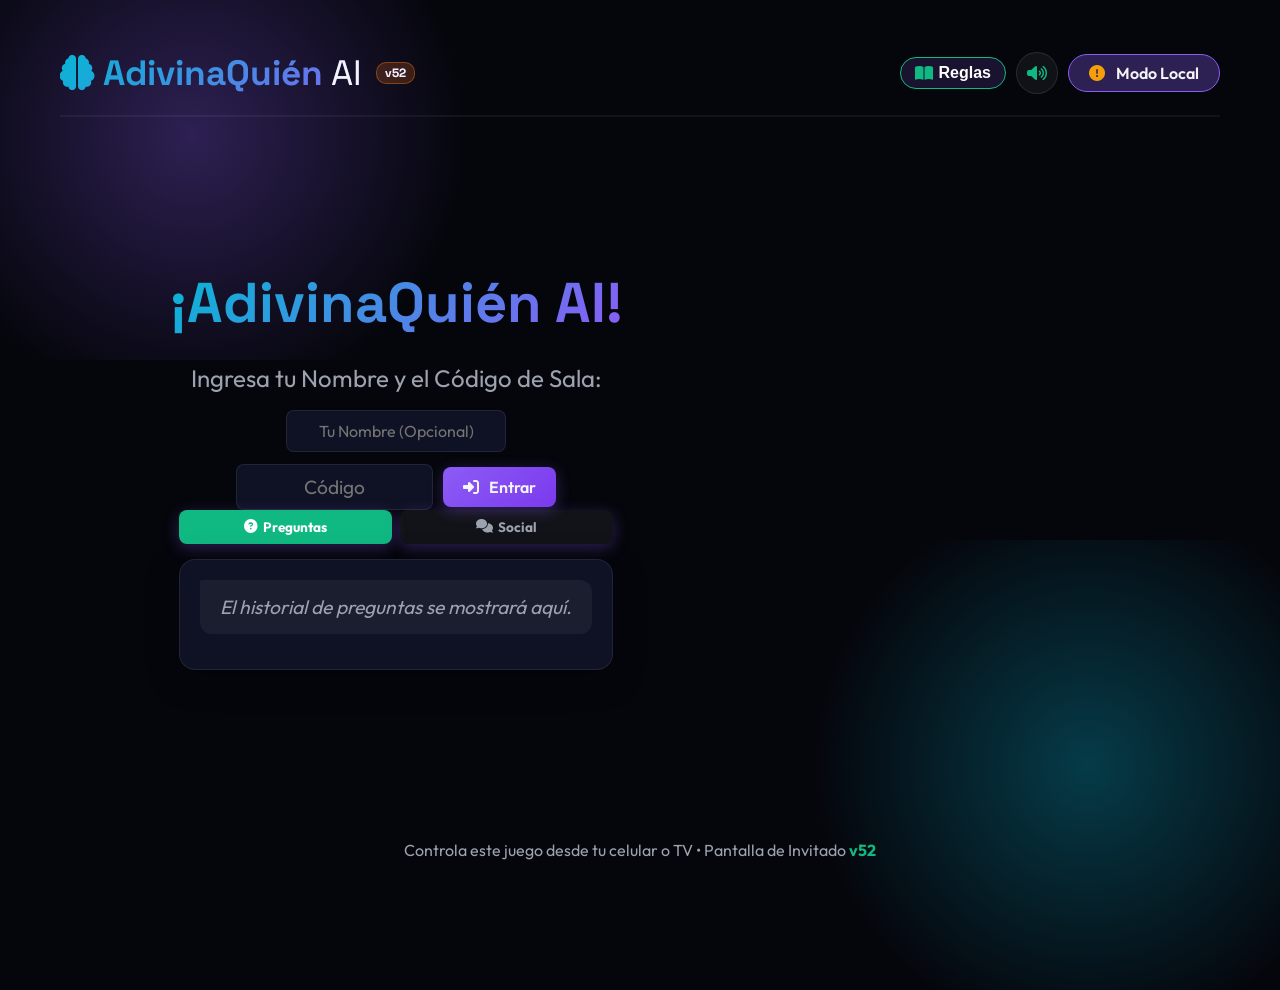
<file: receiver.html>
<!DOCTYPE html>
<html lang="es">
<head>
  <meta charset="UTF-8">
  <meta name="viewport" content="width=device-width, initial-scale=1.0">
  <title>AdivinaQuién AI - TV Screen</title>
  <!-- Google Analytics (gtag.js) -->
  <script async src="https://www.googletagmanager.com/gtag/js?id=G-N4RY154RKB"></script>
  <script>
    window.dataLayer = window.dataLayer || [];
    function gtag(){dataLayer.push(arguments);}
    gtag('js', new Date());

    gtag('config', 'G-N4RY154RKB');
  </script>
  <link rel="icon" type="image/png" href="icon_guest.png?v=39">
  <link rel="apple-touch-icon" href="icon_guest.png?v=39">
  <link rel="manifest" href="manifest_guest.json?v=39">
  <meta name="mobile-web-app-capable" content="yes">
  <meta name="apple-mobile-web-app-capable" content="yes">
  <meta name="apple-mobile-web-app-title" content="AdivinaQuién TV">
  <meta name="theme-color" content="#f97316">
  <link rel="stylesheet" href="style.css?v=17">
  <!-- FontAwesome para iconos -->
  <link rel="stylesheet" href="https://cdnjs.cloudflare.com/ajax/libs/font-awesome/6.4.0/css/all.min.css">
  <style>
    /* Estilos responsivos directos para evitar caché de CSS externo */
    @media (max-width: 1024px) {
      body.tv-screen {
        height: auto !important;
        overflow-y: auto !important;
      }
      .tv-container {
        width: 100vw !important;
        height: auto !important;
        min-height: 100vh !important;
        padding: 20px 15px !important;
        justify-content: flex-start !important;
        gap: 20px !important;
        box-sizing: border-box !important;
      }
      .tv-header {
        flex-direction: column !important;
        gap: 12px !important;
        align-items: center !important;
        padding-bottom: 15px !important;
      }
      .tv-logo {
        font-size: 1.6rem !important;
      }
      .tv-status-badge {
        padding: 6px 15px !important;
        font-size: 0.85rem !important;
      }
      .tv-main {
        display: flex !important;
        flex-direction: column !important;
        gap: 30px !important;
        margin: 15px 0 !important;
        height: auto !important;
      }
      .tv-panel-left, .tv-panel-right {
        width: 100% !important;
        box-sizing: border-box !important;
      }
      .tv-panel-left .glass-card, 
      .result-box .glass-card {
        width: 100% !important;
        max-width: 450px !important;
        margin-left: auto !important;
        margin-right: auto !important;
        box-sizing: border-box !important;
      }
      .tv-welcome h1 {
        font-size: 2.2rem !important;
      }
      .tv-welcome p {
        font-size: 1.1rem !important;
      }
      .tv-big-scanner {
        width: 160px !important;
        height: 160px !important;
        margin-bottom: 20px !important;
      }
      .tv-big-scanner .scanner-icon {
        font-size: 3.5rem !important;
      }
      .tv-question-counter {
        font-size: 4rem !important;
      }
      .tv-chat-container {
        max-height: 400px !important;
        overflow-y: auto !important;
      }
      .tv-chat-bubble {
        padding: 12px 18px !important;
        font-size: 1.15rem !important;
      }
      .tv-chat-bubble .chat-meta {
        font-size: 0.8rem !important;
      }
      .tv-footer {
        font-size: 0.8rem !important;
        margin-top: 15px !important;
      }
    }
  </style>
</head>
<body class="tv-screen">

  <div class="tv-container">
    
    <!-- TV HEADER -->
    <header class="tv-header">
      <div class="logo tv-logo">
        <i class="fa-solid fa-brain"></i> AdivinaQuién <span>AI</span> <span style="font-size: 0.75rem; color: var(--accent); background: rgba(249, 115, 22, 0.2); border: 1px solid rgba(249, 115, 22, 0.4); padding: 2px 8px; border-radius: 10px; font-weight: bold; margin-left: 6px;">v52</span>
      </div>
      <div style="display: flex; gap: 10px; align-items: center;">
        <button id="tv-btn-open-instructions" class="tv-status-badge" style="background: rgba(139, 92, 246, 0.15); border-color: var(--accent); color: white; padding: 6px 14px; display: inline-flex; align-items: center; justify-content: center; border-radius: 20px; cursor: pointer; gap: 6px; font-weight: bold;" title="Ver Instructivo de Juego">
          <i class="fa-solid fa-book-open" style="color: var(--accent);"></i> Reglas
        </button>
        <button id="tv-btn-mute" class="tv-status-badge" style="background: rgba(255, 255, 255, 0.05); border-color: rgba(255, 255, 255, 0.1); width: 42px; height: 42px; padding: 0; display: inline-flex; align-items: center; justify-content: center; border-radius: 50%; cursor: pointer;" title="Silenciar Música">
          <i id="tv-mute-icon" class="fa-solid fa-volume-high" style="color: var(--accent);"></i>
        </button>
        <div id="tv-status" class="tv-status-badge">
          <i class="fa-solid fa-circle-dot pulse-success-active" style="color: var(--accent); margin-right: 8px;"></i> Pantalla Activa
        </div>
      </div>
    </header>

    <!-- TV MAIN PANEL (DOCKING CONTENT) -->
    <main class="tv-main">
      
      <!-- LADO IZQUIERDO: ESTADO / ANIMACIONES / SELECCIÓN -->
      <div class="tv-panel-left">
        
        <!-- Vista 1: Bienvenida -->
        <div id="tv-view-welcome" class="tv-welcome">
          <h1>¡AdivinaQuién AI!</h1>
          <div id="tv-welcome-setup-box" style="margin-top: 25px; display: flex; flex-direction: column; gap: 12px; align-items: center;">
            <p style="margin-bottom: 5px; color: var(--text-muted);">Ingresa tu Nombre y el Código de Sala:</p>
            <input type="text" id="tv-nickname-input" class="input-field" placeholder="Tu Nombre (Opcional)" style="text-align: center; font-size: 1rem; padding: 10px; width: 220px; background: var(--bg-card); border-color: var(--bg-card-border); color: var(--text-main); border-radius: 8px;">
            <div style="display: flex; gap: 10px; justify-content: center; align-items: center; max-width: 320px; width: 100%;">
              <input type="text" id="tv-room-input" class="input-field" placeholder="Código" maxlength="4" style="text-align: center; font-size: 1.2rem; padding: 10px; width: 120px; background: var(--bg-card); border-color: var(--bg-card-border); color: var(--text-main); border-radius: 8px;">
              <button id="tv-btn-join" class="btn" style="padding: 10px 20px; margin-top: 0; white-space: nowrap; border-radius: 8px;">
                <i class="fa-solid fa-right-to-bracket"></i> Entrar
              </button>
            </div>
          </div>
          <div id="tv-welcome-status-box" style="display: none; margin-top: 25px;">
            <p id="tv-room-connection-status" style="font-size: 1.1rem; color: var(--accent); font-weight: bold;"></p>
            
            <!-- Editar nombre desde la pantalla de espera -->
            <div id="waiting-nick-box" style="margin: 15px 0; display: flex; gap: 8px; align-items: center; justify-content: center; flex-wrap: wrap;">
              <span style="font-size: 0.9rem; color: var(--text-muted);">Tu Nombre:</span>
              <input type="text" id="waiting-nickname-input" class="input-field" placeholder="Escribe tu nombre..." style="font-size: 0.9rem; padding: 6px 12px; width: 140px; text-align: center; background: rgba(0,0,0,0.3); border: 1px solid var(--bg-card-border); color: var(--text-main); border-radius: 8px; outline: none;">
              <button id="btn-save-waiting-nick" class="btn" style="padding: 6px 12px; margin: 0; font-size: 0.8rem; border-radius: 8px; text-transform: none; font-weight: bold;">Guardar</button>
            </div>

            <p style="margin-top: 10px; color: var(--text-muted); font-size: 0.9rem;">Esperando a que el anfitrión inicie la partida...</p>
        </div>

        <!-- Vista 1.5: Esperando Aprobación del Anfitrión -->
        <div id="tv-view-waiting-approval" class="glass-card tv-welcome" style="display: none; text-align: center; max-width: 500px; margin: 0 auto; padding: 30px;">
          <div style="font-size: 3rem; color: var(--accent); margin-bottom: 15px;">
            <i class="fa-solid fa-hourglass-half fa-spin"></i>
          </div>
          <h2 style="font-size: 1.6rem; color: white; margin-bottom: 10px;">Esperando Aprobación</h2>
          <p style="font-size: 1rem; color: var(--text-muted); line-height: 1.5;">
            El Anfitrión está revisando tu solicitud para ingresar a la sala <strong id="waiting-room-code-display" style="color: var(--accent);"></strong>.
          </p>
          <button id="btn-cancel-waiting-approval" class="btn" style="margin-top: 20px; padding: 10px 20px; background: rgba(239,68,68,0.2); border: 1px solid #ef4444; color: #ef4444; border-radius: 8px; font-weight: bold; cursor: pointer;">
            Cancelar y Volver
          </button>
        </div>

        <!-- Vista 2: Animación de Búsqueda -->
        <div id="tv-view-searching" class="search-container" style="display: none;">
          <div class="search-scanner tv-big-scanner">
            <div class="scanner-ring"></div>
            <div class="scanner-pulse"></div>
            <i class="fa-solid fa-globe scanner-icon"></i>
          </div>
          <h2 style="font-size: 2.2rem; margin-bottom: 20px;">Buscando Personaje...</h2>
          <div id="tv-search-logs" class="search-logs" style="max-width: 450px; font-size: 1rem; height: 100px;">
            <!-- Logs sincronizados de búsqueda -->
          </div>
        </div>

        <!-- Vista 3: Juego en Curso (Stats) -->
        <div id="tv-view-gameplay" class="tv-game-status" style="display: none; flex-direction: column; align-items: center; text-align: center;">
          <h2 style="font-size: 1.3rem; color: var(--text-muted); margin-bottom: 4px; text-transform: uppercase; letter-spacing: 1px; font-weight: 700;">Preguntas Realizadas</h2>
          <div id="tv-questions-val" class="tv-question-counter" style="font-size: 3.5rem; line-height: 1.1; margin-bottom: 15px;">0 / 20</div>
          
          <div class="glass-card" style="margin-top: 10px; width: 100%; max-width: 320px; padding: 15px; text-align: left;">
            <span class="filter-label" style="font-size: 0.85rem;">Filtros Seleccionados</span>
            <div id="tv-active-filters" style="display: flex; flex-direction: column; gap: 6px; margin-top: 8px; font-size: 0.95rem;">
              <!-- Filtros en texto -->
            </div>
          </div>
        </div>

        <!-- Vista 4: Resultados / Revelación -->
        <div id="tv-view-results" class="result-box" style="display: none;">
          <div id="tv-result-emoji" class="result-badge" style="font-size: 6rem;">🏆</div>
          <h1 id="tv-result-title" style="font-family: var(--font-title); font-size: 3.5rem; font-weight: 800;">¡Victoria!</h1>
          
          <div class="glass-card" style="width: 500px; text-align: center; padding: 30px;">
            <span class="filter-label">El personaje misterioso era</span>
            <div id="tv-result-char-name" class="result-name" style="font-size: 2.5rem; margin: 15px 0;">Lionel Messi</div>
            <p id="tv-result-char-desc" style="font-size: 1.2rem; line-height: 1.6; color: var(--text-muted);">
              Futbolista argentino de renombre mundial.
            </p>
          </div>
        </div>

      </div>

      <!-- LADO DERECHO: CHAT / HISTORIAL DE PREGUNTAS Y SOCIAL -->
      <div class="tv-panel-right">
        <!-- Tabs de Chat -->
        <div style="display: flex; gap: 8px; margin-bottom: 15px;">
          <button id="tv-tab-questions" class="btn" style="flex: 1; padding: 8px; margin: 0; font-size: 0.85rem; border-radius: 8px; background: var(--accent); color: white; font-weight: bold; border-color: var(--accent); text-transform: none; display: flex; align-items: center; justify-content: center; gap: 5px;">
            <i class="fa-solid fa-circle-question"></i> Preguntas
          </button>
          <button id="tv-tab-social" class="btn" style="flex: 1; padding: 8px; margin: 0; font-size: 0.85rem; border-radius: 8px; background: rgba(255,255,255,0.05); color: var(--text-muted); font-weight: bold; border-color: rgba(255,255,255,0.1); text-transform: none; display: flex; align-items: center; justify-content: center; gap: 5px;">
            <i class="fa-solid fa-comments"></i> Social
          </button>
        </div>
        
        <div class="glass-card" style="flex-grow: 1; padding: 20px; display: flex; flex-direction: column; height: 100%;">
          
          <!-- Contenedor del Chat de Preguntas (Activo por defecto) -->
          <div id="tv-chat-questions-container" class="tv-chat-container" style="flex-grow: 1; overflow-y: auto; max-height: 400px; margin-bottom: 15px; display: flex; flex-direction: column; gap: 12px;">
            <!-- Preguntas y Respuestas sincronizadas -->
            <div class="chat-bubble player tv-chat-bubble" style="font-style: italic; color: var(--text-muted); align-self: center; text-align: center; max-width: 100%;">
              El historial de preguntas se mostrará aquí.
            </div>
          </div>

          <!-- Contenedor del Chat Social (Escondido por defecto) -->
          <div id="tv-chat-social-container" class="tv-chat-container" style="flex-grow: 1; overflow-y: auto; max-height: 400px; margin-bottom: 15px; display: none; flex-direction: column; gap: 12px;">
            <div class="chat-bubble player tv-chat-bubble" style="font-style: italic; color: var(--text-muted); align-self: center; text-align: center; max-width: 100%;">
              Conversación libre de la sala.
            </div>
          </div>

          <!-- Input de Chat para el Espectador -->
          <div id="tv-chat-input-container" style="display: none; gap: 8px; width: 100%; flex-wrap: wrap;">
            <div id="tv-my-questions-badge" style="width: 100%; font-size: 0.85rem; font-weight: bold; color: var(--accent); background: rgba(139,92,246,0.15); padding: 5px 12px; border-radius: 8px; border: 1px solid rgba(139,92,246,0.3); display: flex; align-items: center; justify-content: space-between; margin-bottom: 4px;">
              <span><i class="fa-solid fa-circle-question"></i> Preguntas disponibles:</span>
              <span style="font-size: 0.95rem; color: white;"><span id="tv-my-qs-val">20</span> / 20</span>
            </div>
            <div style="display: flex; gap: 6px; width: 100%;">
              <input type="text" id="tv-chat-input" class="input-field" placeholder="Escribe tu mensaje..." style="font-size: 0.95rem; padding: 10px; background: rgba(0,0,0,0.3); border: 1px solid var(--bg-card-border); color: var(--text-main); border-radius: 8px; flex-grow: 1; outline: none;">
              <button id="tv-btn-send-social" class="btn" style="padding: 10px 14px; margin-top: 0; border-radius: 8px; background: rgba(139, 92, 246, 0.15); color: var(--accent); border: 1px solid var(--accent);" title="Enviar mensaje al chat Social">
                <i class="fa-solid fa-comments"></i>
              </button>
              <button id="tv-btn-send-chat" class="btn" style="padding: 10px 14px; margin-top: 0; border-radius: 8px;" title="Enviar Pregunta de Juego">
                <i class="fa-solid fa-paper-plane"></i>
              </button>
            </div>
            <div style="display: flex; gap: 6px; width: 100%; margin-top: 4px; flex-wrap: wrap;">
              <button id="tv-btn-guess" class="btn" style="flex: 1; padding: 8px; margin-top: 0; border-radius: 8px; background: linear-gradient(135deg, #ef4444, #f97316); border: none; font-weight: bold; color: white; display: flex; align-items: center; justify-content: center; gap: 4px; font-size: 0.8rem;" title="Arriesgar el nombre del personaje">
                <i class="fa-solid fa-bullseye"></i> Arriesgar
              </button>
              <button id="tv-btn-clue" class="btn" style="flex: 1; padding: 8px; margin-top: 0; border-radius: 8px; background: linear-gradient(135deg, #eab308, #ca8a04); border: none; font-weight: bold; color: white; display: flex; align-items: center; justify-content: center; gap: 4px; font-size: 0.8rem;" title="Pedir una pista sobre el personaje">
                <i class="fa-solid fa-lightbulb"></i> Pista
              </button>
              <button id="tv-btn-surrender" class="btn" style="flex: 1; padding: 8px; margin-top: 0; border-radius: 8px; background: rgba(239, 68, 68, 0.2); border: 1px solid #ef4444; font-weight: bold; color: #ef4444; display: flex; align-items: center; justify-content: center; gap: 4px; font-size: 0.8rem;" title="Rendirse en esta partida">
                <i class="fa-solid fa-flag"></i> Rendirse
              </button>
            </div>
          </div>
        </div>
      </div>

    </main>

    <!-- Modal de Arriesgar para el Invitado -->
    <div id="tv-guess-modal" class="modal-overlay" style="display: none; position: fixed; inset: 0; background: rgba(0,0,0,0.75); backdrop-filter: blur(6px); z-index: 9999; align-items: center; justify-content: center;">
      <div class="modal-content glass-card" style="max-width: 420px; width: 90%; padding: 25px; border-radius: 16px; border: 1px solid rgba(239, 68, 68, 0.4); box-shadow: 0 10px 30px rgba(239, 68, 68, 0.3); background: #12131c;">
        <div style="display: flex; justify-content: space-between; align-items: center; margin-bottom: 15px;">
          <h3 style="margin: 0; color: #ef4444; font-size: 1.3rem; font-family: var(--font-title); display: flex; align-items: center; gap: 8px;">
            <i class="fa-solid fa-bullseye"></i> Arriesgar Personaje
          </h3>
          <button id="tv-btn-close-guess" style="background: none; border: none; color: var(--text-muted); font-size: 1.2rem; cursor: pointer;"><i class="fa-solid fa-xmark"></i></button>
        </div>
        <p style="font-size: 0.95rem; color: var(--text-muted); margin-bottom: 15px;">
          ¿Quién crees que es el personaje misterioso? Si aciertas, ¡ganas la partida!
        </p>
        <input type="text" id="tv-guess-input-modal" class="input-field" placeholder="Ej: Lionel Messi, Goku, Darth Vader..." style="width: 100%; padding: 12px; font-size: 1rem; border-radius: 8px; margin-bottom: 15px; background: rgba(0,0,0,0.5); border: 1px solid var(--bg-card-border); color: white; outline: none;">
        <div style="display: flex; gap: 10px; justify-content: flex-end;">
          <button id="tv-btn-cancel-guess" class="btn" style="background: rgba(255,255,255,0.1); color: var(--text-muted); border: none; padding: 10px 15px; border-radius: 8px;">Cancelar</button>
          <button id="tv-btn-submit-guess" class="btn" style="background: linear-gradient(135deg, #ef4444, #f97316); color: white; border: none; padding: 10px 20px; font-weight: bold; border-radius: 8px; cursor: pointer;">¡Arriesgar!</button>
        </div>
      </div>
    </div>

    <!-- Audio de Fondo (Reemplazo de Spotify) -->
    <audio id="bg-music" src="https://www.soundhelix.com/examples/mp3/SoundHelix-Song-8.mp3" loop></audio>

    <!-- TV FOOTER -->
    <footer class="tv-footer">
      Controla este juego desde tu celular o TV • Pantalla de Invitado <span style="color: var(--accent); font-weight: bold;">v52</span>
    </footer>

  </div>

  <!-- MODAL DE INSTRUCTIVO PARA EL INVITADO -->
  <div id="tv-instructions-modal" class="modal-overlay" style="display: none; position: fixed; top: 0; left: 0; width: 100vw; height: 100vh; background: rgba(0,0,0,0.85); z-index: 9999; align-items: center; justify-content: center; backdrop-filter: blur(6px);">
    <div class="glass-card" style="max-width: 500px; width: 90%; max-height: 85vh; overflow-y: auto; padding: 25px; border-color: var(--accent); background: #12131c; border-radius: 16px;">
      <div style="display: flex; justify-content: space-between; align-items: center; margin-bottom: 20px; border-bottom: 1px solid var(--bg-card-border); padding-bottom: 10px;">
        <h2 style="font-size: 1.3rem; color: var(--accent); margin: 0; display: flex; align-items: center; gap: 8px;">
          <i class="fa-solid fa-book-open"></i> Instructivo de Juego
        </h2>
        <button id="tv-btn-close-instructions" style="background: none; border: none; color: var(--text-muted); font-size: 1.5rem; cursor: pointer;">&times;</button>
      </div>

      <!-- Sección 1: Objetivo del Juego -->
      <div style="margin-bottom: 20px;">
        <h3 style="font-size: 1.05rem; color: var(--accent); margin-bottom: 8px;"><i class="fa-solid fa-bullseye"></i> 1. Objetivo del Juego</h3>
        <p style="font-size: 0.9rem; color: var(--text-main); line-height: 1.5; margin: 0;">
          Los jugadores deben adivinar el <strong>personaje secreto</strong> realizando preguntas en el chat que se respondan con <strong>SÍ</strong>, <strong>NO</strong> o <strong>TAL VEZ</strong> en un máximo de 20 preguntas.
        </p>
      </div>

      <!-- Sección 2: Cómo Hacer Preguntas y Arriesgar -->
      <div style="margin-bottom: 20px;">
        <h3 style="font-size: 1.05rem; color: #a78bfa; margin-bottom: 10px;"><i class="fa-solid fa-comments"></i> 2. Cómo Jugar desde tu Pantalla</h3>
        <div style="background: rgba(255,255,255,0.03); padding: 12px; border-radius: 8px; border: 1px solid var(--bg-card-border); margin-bottom: 10px;">
          <h4 style="margin: 0 0 5px 0; color: white; font-size: 0.95rem;"><i class="fa-solid fa-paper-plane"></i> Hacer Preguntas</h4>
          <p style="font-size: 0.85rem; color: var(--text-muted); margin: 0; line-height: 1.4;">
            Escribe tu pregunta en el cuadro de texto inferior y presiona Enviar. Si estás en modo turnos, el anfitrión te habilitará para preguntar cuando te toque.
          </p>
        </div>
        <div style="background: rgba(239,68,68,0.08); padding: 12px; border-radius: 8px; border: 1px solid rgba(239,68,68,0.3);">
          <h4 style="margin: 0 0 5px 0; color: #ef4444; font-size: 0.95rem;"><i class="fa-solid fa-bullseye"></i> Arriesgar Personaje</h4>
          <p style="font-size: 0.85rem; color: var(--text-muted); margin: 0; line-height: 1.4;">
            Si crees saber la identidad del personaje, presiona el botón <strong>"🎯 Arriesgar Personaje"</strong>. ¡Si aciertas, ganas la partida inmediatamente!
          </p>
        </div>
      </div>

      <!-- Sección 3: Modalidades de Juego -->
      <div style="margin-bottom: 20px;">
        <h3 style="font-size: 1.05rem; color: var(--accent); margin-bottom: 10px;"><i class="fa-solid fa-sliders"></i> 3. Modalidades</h3>
        <div style="background: rgba(255,255,255,0.03); padding: 12px; border-radius: 8px; border: 1px solid var(--bg-card-border); margin-bottom: 8px;">
          <strong style="color: #a78bfa;"><i class="fa-solid fa-robot"></i> Anfitrión IA:</strong> La Inteligencia Artificial selecciona el personaje y responde tus preguntas automáticamente.
        </div>
        <div style="background: rgba(255,255,255,0.03); padding: 12px; border-radius: 8px; border: 1px solid var(--bg-card-border);">
          <strong style="color: #a78bfa;"><i class="fa-solid fa-crown"></i> Anfitrión Humano:</strong> El anfitrión ingresa el personaje o lo busca en Wikipedia y responde manualmente las preguntas del grupo.
        </div>
      </div>

      <button id="tv-btn-understand-instructions" class="btn" style="width: 100%; padding: 12px; background: linear-gradient(135deg, var(--primary), var(--accent)); color: white; font-weight: bold; border-radius: 8px; margin-top: 10px; border: none; cursor: pointer;">
        ¡Entendido, a jugar!
      </button>
    </div>
  </div>

  <!-- Lógica de la TV -->
  <script src="receiver.js?v=52"></script>
  <script>
    if ('serviceWorker' in navigator) {
      window.addEventListener('load', () => {
        navigator.serviceWorker.register('./sw.js?v=52').catch(() => {});
      });
    }
  </script>
</body>
</html>
</file>
<file: style.css>
/* Estilos Premium - Juego AdivinaQuién AI */

@import url('https://fonts.googleapis.com/css2?family=Outfit:wght@300;400;600;800&family=Space+Grotesk:wght@400;700&display=swap');

:root {
  --bg-dark: #0b0d19;
  --bg-card: rgba(22, 28, 54, 0.6);
  --bg-card-border: rgba(255, 255, 255, 0.08);
  --primary: #8b5cf6; /* Violeta */
  --primary-glow: rgba(139, 92, 246, 0.3);
  --secondary: #06b6d4; /* Cian */
  --secondary-glow: rgba(6, 182, 212, 0.3);
  --accent: #10b981; /* Esmeralda/Verde */
  --accent-glow: rgba(16, 185, 129, 0.3);
  --danger: #ef4444; /* Rojo */
  --text-main: #f3f4f6;
  --text-muted: #9ca3af;
  --font-title: 'Space Grotesk', sans-serif;
  --font-body: 'Outfit', sans-serif;
}

* {
  box-sizing: border-box;
  margin: 0;
  padding: 0;
}

body {
  background-color: var(--bg-dark);
  color: var(--text-main);
  font-family: var(--font-body);
  min-height: 100vh;
  display: flex;
  flex-direction: column;
  align-items: center;
  overflow-x: hidden;
  position: relative;
}

/* Fondos Decorativos Animados */
body::before {
  content: '';
  position: absolute;
  top: -10%;
  left: -10%;
  width: 50%;
  height: 50%;
  background: radial-gradient(circle, var(--primary-glow) 0%, transparent 70%);
  z-index: -1;
  pointer-events: none;
}

body::after {
  content: '';
  position: absolute;
  bottom: -10%;
  right: -10%;
  width: 50%;
  height: 50%;
  background: radial-gradient(circle, var(--secondary-glow) 0%, transparent 70%);
  z-index: -1;
  pointer-events: none;
}

/* Contenedor Principal Celular */
.app-container {
  width: 100%;
  max-width: 480px;
  min-height: 100vh;
  display: flex;
  flex-direction: column;
  padding: 20px;
  position: relative;
}

/* Header */
header {
  display: flex;
  justify-content: space-between;
  align-items: center;
  padding: 10px 0 20px 0;
  border-bottom: 1px solid var(--bg-card-border);
}

.logo {
  font-family: var(--font-title);
  font-weight: 700;
  font-size: 1.5rem;
  background: linear-gradient(135deg, var(--secondary), var(--primary));
  -webkit-background-clip: text;
  -webkit-text-fill-color: transparent;
  display: flex;
  align-items: center;
  gap: 8px;
}

.logo span {
  font-weight: 400;
  color: var(--text-main);
  -webkit-text-fill-color: var(--text-main);
}

/* Botón Cast */
.btn-cast {
  background: rgba(255, 255, 255, 0.05);
  border: 1px solid var(--bg-card-border);
  color: var(--text-main);
  padding: 8px 12px;
  border-radius: 20px;
  cursor: pointer;
  display: flex;
  align-items: center;
  gap: 8px;
  font-family: var(--font-body);
  font-weight: 600;
  font-size: 0.85rem;
  transition: all 0.3s ease;
}

.btn-cast:hover {
  background: var(--secondary-glow);
  border-color: var(--secondary);
  box-shadow: 0 0 10px var(--secondary-glow);
}

.btn-cast.connected {
  border-color: var(--accent);
  color: var(--accent);
  background: rgba(16, 185, 129, 0.1);
}

/* Pantallas del Juego */
.screen {
  display: none;
  flex-direction: column;
  flex-grow: 1;
  animation: fadeIn 0.4s ease-out forwards;
}

.screen.active {
  display: flex;
}

@keyframes fadeIn {
  from { opacity: 0; transform: translateY(10px); }
  to { opacity: 1; transform: translateY(0); }
}

/* Títulos y Subtítulos */
h2 {
  font-family: var(--font-title);
  font-size: 1.8rem;
  margin-bottom: 10px;
  font-weight: 700;
  text-align: center;
}

.subtitle {
  color: var(--text-muted);
  text-align: center;
  margin-bottom: 25px;
  font-size: 0.95rem;
}

/* Tarjeta Glassmorphic */
.glass-card {
  background: var(--bg-card);
  backdrop-filter: blur(12px);
  -webkit-backdrop-filter: blur(12px);
  border: 1px solid var(--bg-card-border);
  border-radius: 16px;
  padding: 24px;
  box-shadow: 0 8px 32px 0 rgba(0, 0, 0, 0.37);
  margin-bottom: 20px;
}

/* Botones Generales */
.btn {
  background: linear-gradient(135deg, var(--primary), #7c3aed);
  color: var(--text-main);
  border: none;
  padding: 14px 28px;
  font-family: var(--font-body);
  font-weight: 600;
  font-size: 1rem;
  border-radius: 12px;
  cursor: pointer;
  transition: all 0.3s cubic-bezier(0.4, 0, 0.2, 1);
  display: flex;
  align-items: center;
  justify-content: center;
  gap: 10px;
  box-shadow: 0 4px 15px var(--primary-glow);
}

.btn:hover {
  transform: translateY(-2px);
  box-shadow: 0 6px 20px var(--primary);
}

.btn:active {
  transform: translateY(1px);
}

.btn-secondary {
  background: rgba(255, 255, 255, 0.05);
  border: 1px solid var(--bg-card-border);
  box-shadow: none;
}

.btn-secondary:hover {
  background: rgba(255, 255, 255, 0.1);
  box-shadow: none;
  transform: translateY(-2px);
}

.btn-accent {
  background: linear-gradient(135deg, var(--secondary), #0891b2);
  box-shadow: 0 4px 15px var(--secondary-glow);
}

.btn-accent:hover {
  box-shadow: 0 6px 20px var(--secondary);
}

.btn-success {
  background: linear-gradient(135deg, var(--accent), #059669);
  box-shadow: 0 4px 15px var(--accent-glow);
}

.btn-success:hover {
  box-shadow: 0 6px 20px var(--accent);
}

.btn-danger {
  background: linear-gradient(135deg, var(--danger), #dc2626);
  box-shadow: 0 4px 15px rgba(239, 68, 68, 0.3);
}

.btn-danger:hover {
  box-shadow: 0 6px 20px var(--danger);
}

/* Pantalla de Inicio (Home) */
.home-graphic {
  flex-grow: 1;
  display: flex;
  flex-direction: column;
  justify-content: center;
  align-items: center;
  gap: 20px;
  margin-bottom: 40px;
}

.graphic-icon {
  font-size: 4.5rem;
  background: linear-gradient(135deg, var(--secondary), var(--primary));
  -webkit-background-clip: text;
  -webkit-text-fill-color: transparent;
  animation: float 4s ease-in-out infinite;
}

@keyframes float {
  0%, 100% { transform: translateY(0); }
  50% { transform: translateY(-15px); }
}

.home-buttons {
  display: flex;
  flex-direction: column;
  gap: 15px;
}

/* Filtros de Búsqueda */
.filter-group {
  margin-bottom: 20px;
}

.filter-label {
  display: block;
  font-size: 0.85rem;
  font-weight: 600;
  text-transform: uppercase;
  letter-spacing: 0.05em;
  color: var(--text-muted);
  margin-bottom: 8px;
}

.filter-options {
  display: grid;
  grid-template-columns: repeat(2, 1fr);
  gap: 10px;
}

.filter-options.three-cols {
  grid-template-columns: repeat(3, 1fr);
}

.filter-btn {
  background: rgba(255, 255, 255, 0.03);
  border: 1px solid var(--bg-card-border);
  color: var(--text-muted);
  padding: 10px;
  border-radius: 8px;
  cursor: pointer;
  font-family: var(--font-body);
  font-size: 0.85rem;
  font-weight: 500;
  transition: all 0.2s ease;
  text-align: center;
}

.filter-btn:hover {
  background: rgba(255, 255, 255, 0.08);
  color: var(--text-main);
}

.filter-btn.selected {
  background: var(--primary-glow);
  border-color: var(--primary);
  color: var(--text-main);
  box-shadow: 0 0 10px var(--primary-glow);
}

/* Pantalla de Búsqueda Animada */
.search-container {
  display: flex;
  flex-direction: column;
  align-items: center;
  justify-content: center;
  flex-grow: 1;
}

.search-scanner {
  position: relative;
  width: 150px;
  height: 150px;
  border-radius: 50%;
  border: 2px solid var(--secondary-glow);
  display: flex;
  align-items: center;
  justify-content: center;
  margin-bottom: 40px;
}

.scanner-ring {
  position: absolute;
  width: 100%;
  height: 100%;
  border-radius: 50%;
  border: 2px solid transparent;
  border-top-color: var(--secondary);
  border-bottom-color: var(--primary);
  animation: spin 2s linear infinite;
}

.scanner-pulse {
  position: absolute;
  width: 80%;
  height: 80%;
  border-radius: 50%;
  background: radial-gradient(circle, var(--secondary-glow) 0%, transparent 70%);
  animation: pulse 1.5s ease-out infinite;
}

.scanner-icon {
  font-size: 3rem;
  z-index: 1;
  color: var(--secondary);
}

@keyframes spin {
  0% { transform: rotate(0deg); }
  100% { transform: rotate(360deg); }
}

@keyframes pulse {
  0% { transform: scale(0.6); opacity: 1; }
  100% { transform: scale(1.2); opacity: 0; }
}

.search-logs {
  width: 100%;
  max-width: 320px;
  height: 80px;
  overflow: hidden;
  font-family: monospace;
  font-size: 0.8rem;
  color: var(--secondary);
  text-align: center;
  margin-top: 10px;
}

.search-log-line {
  line-height: 1.5;
  animation: slideUp 0.3s ease-out;
}

@keyframes slideUp {
  from { transform: translateY(10px); opacity: 0; }
  to { transform: translateY(0); opacity: 1; }
}

/* Pantalla de Juego - Host */
.character-box {
  background: linear-gradient(135deg, rgba(139, 92, 246, 0.15), rgba(6, 182, 212, 0.15));
  border: 2px dashed var(--primary);
  border-radius: 12px;
  padding: 16px;
  text-align: center;
  margin-bottom: 20px;
  position: relative;
}

.character-identity {
  font-family: var(--font-title);
  font-weight: 700;
  font-size: 1.4rem;
  color: var(--text-main);
  margin-top: 5px;
}

.character-hint {
  font-size: 0.85rem;
  color: var(--text-muted);
  margin-top: 5px;
  font-style: italic;
}

.blur-overlay {
  position: absolute;
  top: 0;
  left: 0;
  right: 0;
  bottom: 0;
  background: rgba(22, 28, 54, 0.95);
  backdrop-filter: blur(8px);
  border-radius: 10px;
  display: flex;
  flex-direction: column;
  justify-content: center;
  align-items: center;
  gap: 10px;
  cursor: pointer;
  transition: all 0.3s ease;
}

.blur-overlay:hover {
  background: rgba(22, 28, 54, 0.85);
}

.blur-overlay span {
  font-weight: 600;
  font-size: 0.9rem;
  color: var(--primary);
}

/* Stats del Juego */
.game-stats {
  display: grid;
  grid-template-columns: repeat(2, 1fr);
  gap: 15px;
  margin-bottom: 20px;
}

.stat-card {
  background: rgba(255, 255, 255, 0.03);
  border: 1px solid var(--bg-card-border);
  border-radius: 10px;
  padding: 12px;
  text-align: center;
}

.stat-val {
  font-family: var(--font-title);
  font-size: 1.5rem;
  font-weight: 700;
  color: var(--secondary);
}

.stat-lbl {
  font-size: 0.75rem;
  color: var(--text-muted);
  text-transform: uppercase;
}

/* Chat/Preguntas Historial */
.chat-container {
  display: flex;
  flex-direction: column;
  gap: 12px;
  max-height: 250px;
  overflow-y: auto;
  margin-bottom: 20px;
  padding-right: 5px;
}

/* Scrollbar personalizado */
.chat-container::-webkit-scrollbar {
  width: 6px;
}
.chat-container::-webkit-scrollbar-track {
  background: transparent;
}
.chat-container::-webkit-scrollbar-thumb {
  background: rgba(255, 255, 255, 0.1);
  border-radius: 10px;
}

.chat-bubble {
  display: flex;
  flex-direction: column;
  padding: 10px 14px;
  border-radius: 12px;
  max-width: 85%;
  font-size: 0.9rem;
}

.chat-bubble.player {
  background: rgba(255, 255, 255, 0.05);
  align-self: flex-start;
  border-top-left-radius: 2px;
}

.chat-bubble.host {
  align-self: flex-end;
  color: #fff;
  border-top-right-radius: 2px;
}

.chat-bubble.host.yes {
  background: linear-gradient(135deg, var(--accent), #059669);
  box-shadow: 0 2px 10px rgba(16, 185, 129, 0.2);
}

.chat-bubble.host.no {
  background: linear-gradient(135deg, var(--danger), #dc2626);
  box-shadow: 0 2px 10px rgba(239, 68, 68, 0.2);
}

.chat-bubble.host.maybe {
  background: linear-gradient(135deg, #f59e0b, #d97706);
  box-shadow: 0 2px 10px rgba(245, 158, 11, 0.2);
}

.chat-bubble.guest {
  background: rgba(6, 182, 212, 0.15);
  border: 1px solid rgba(6, 182, 212, 0.3);
  align-self: flex-start;
  border-top-left-radius: 2px;
  color: var(--text-main);
}

.chat-bubble.chat {
  background: rgba(139, 92, 246, 0.15);
  border: 1px solid rgba(139, 92, 246, 0.3);
  color: var(--text-main);
}

.chat-bubble.system {
  background: rgba(245, 158, 11, 0.05);
  border: 1px dashed rgba(245, 158, 11, 0.3);
  color: #f59e0b;
  align-self: center;
  font-style: italic;
  text-align: center;
  border-radius: 8px;
  max-width: 90%;
}

.chat-meta {
  font-size: 0.7rem;
  margin-bottom: 4px;
  opacity: 0.7;
}

/* Controles de Entrada (Modo IA) */
.input-container {
  display: flex;
  gap: 10px;
  margin-top: auto;
}

.input-field {
  flex-grow: 1;
  background: rgba(255, 255, 255, 0.05);
  border: 1px solid var(--bg-card-border);
  color: var(--text-main);
  padding: 12px 16px;
  border-radius: 10px;
  font-family: var(--font-body);
  font-size: 0.95rem;
  outline: none;
  transition: all 0.3s ease;
}

.input-field:focus {
  border-color: var(--primary);
  box-shadow: 0 0 10px var(--primary-glow);
}

.btn-send {
  background: var(--primary);
  color: white;
  border: none;
  width: 46px;
  height: 46px;
  border-radius: 10px;
  cursor: pointer;
  display: flex;
  align-items: center;
  justify-content: center;
  transition: all 0.2s ease;
}

.btn-send:hover {
  background: #7c3aed;
  transform: scale(1.05);
}

/* Controles Manuales (Modo Humano) */
.manual-controls {
  margin-top: auto;
  display: flex;
  flex-direction: column;
  gap: 12px;
}

.manual-grid {
  display: grid;
  grid-template-columns: repeat(3, 1fr);
  gap: 10px;
}

/* Pantalla de Resultados */
.result-box {
  display: flex;
  flex-direction: column;
  align-items: center;
  justify-content: center;
  flex-grow: 1;
  gap: 20px;
}

.result-badge {
  font-size: 4rem;
  animation: pulse-slow 2s infinite;
}

@keyframes pulse-slow {
  0%, 100% { transform: scale(1); }
  50% { transform: scale(1.1); }
}

.result-title {
  font-family: var(--font-title);
  font-size: 2rem;
  font-weight: 800;
}

.result-name {
  font-size: 1.5rem;
  color: var(--secondary);
  font-weight: 700;
  text-shadow: 0 0 10px var(--secondary-glow);
  text-align: center;
}

/* ==========================================================================
   ESTILOS DE LA PANTALLA RECEPTORA DE TV (receiver.html)
   ========================================================================== */
body.tv-screen {
  max-width: 100%;
  height: 100vh;
  justify-content: center;
  padding: 0;
  overflow: hidden;
  background-color: #05060c;
}

.tv-container {
  width: 100vw;
  height: 100vh;
  display: flex;
  flex-direction: column;
  padding: 40px 60px;
  justify-content: space-between;
  box-sizing: border-box;
}

.tv-header {
  display: flex;
  justify-content: space-between;
  align-items: center;
  border-bottom: 2px solid rgba(255, 255, 255, 0.05);
  padding-bottom: 20px;
}

.tv-logo {
  font-size: 2.2rem;
}

.tv-status-badge {
  background: var(--primary-glow);
  border: 1px solid var(--primary);
  color: var(--text-main);
  padding: 8px 20px;
  border-radius: 30px;
  font-weight: 600;
  font-size: 1rem;
  cursor: pointer;
  transition: all 0.2s ease;
}

.tv-status-badge:hover {
  background: rgba(139, 92, 246, 0.25);
  border-color: var(--accent);
  box-shadow: 0 0 10px var(--primary-glow);
}

.tv-main {
  display: grid;
  grid-template-columns: 3fr 2fr;
  gap: 40px;
  flex-grow: 1;
  margin: 30px 0;
  align-items: stretch;
  height: 60%;
}

.tv-panel-left {
  display: flex;
  flex-direction: column;
  justify-content: center;
  align-items: center;
}

.tv-panel-right {
  display: flex;
  flex-direction: column;
}

.tv-chat-container {
  flex-grow: 1;
  max-height: 480px;
  overflow-y: hidden; /* La TV no tiene scroll manual, el script desplazará los items */
  display: flex;
  flex-direction: column;
  gap: 15px;
}

.tv-chat-bubble {
  padding: 15px 20px;
  font-size: 1.2rem;
}

.tv-chat-bubble .chat-meta {
  font-size: 0.85rem;
}

/* Pantallas específicas TV */
.tv-welcome {
  text-align: center;
  animation: float 6s ease-in-out infinite;
}

.tv-welcome h1 {
  font-family: var(--font-title);
  font-size: 3.5rem;
  margin-bottom: 20px;
  background: linear-gradient(135deg, var(--secondary), var(--primary));
  -webkit-background-clip: text;
  -webkit-text-fill-color: transparent;
}

.tv-welcome p {
  font-size: 1.5rem;
  color: var(--text-muted);
}

.tv-big-scanner {
  width: 250px;
  height: 250px;
}

.tv-big-scanner .scanner-icon {
  font-size: 5rem;
}

.tv-game-status {
  text-align: center;
}

.tv-question-counter {
  font-size: 6rem;
  font-family: var(--font-title);
  font-weight: 800;
  color: var(--secondary);
  line-height: 1;
  text-shadow: 0 0 25px var(--secondary-glow);
}

.tv-footer {
  text-align: center;
  color: var(--text-muted);
  font-size: 1rem;
}

/* Animaciones extras */
@keyframes pulse-success {
  0% { box-shadow: 0 0 0 0 rgba(16, 185, 129, 0.4); }
  70% { box-shadow: 0 0 0 15px rgba(16, 185, 129, 0); }
  100% { box-shadow: 0 0 0 0 rgba(16, 185, 129, 0); }
}

.pulse-success-active {
  animation: pulse-success 1.5s infinite;
}

/* Media query para pantallas de celular, tablets o pantallas menores (espectador móvil) */
@media (max-width: 1024px) {
  body.tv-screen {
    height: auto;
    overflow-y: auto;
  }
  
  .tv-container {
    width: 100vw;
    height: auto;
    min-height: 100vh;
    padding: 20px 15px;
    justify-content: flex-start;
    gap: 20px;
    box-sizing: border-box;
  }
  
  .tv-header {
    flex-direction: column;
    gap: 12px;
    align-items: center;
    padding-bottom: 15px;
  }
  
  .tv-logo {
    font-size: 1.6rem;
  }
  
  .tv-status-badge {
    padding: 6px 15px;
    font-size: 0.85rem;
  }
  
  .tv-main {
    grid-template-columns: 1fr;
    gap: 30px;
    margin: 15px 0;
    height: auto;
  }
  
  .tv-panel-left, .tv-panel-right {
    width: 100% !important;
    box-sizing: border-box;
  }

  /* Anular anchos fijos de las tarjetas glass inline en móviles */
  .tv-panel-left .glass-card, 
  .result-box .glass-card {
    width: 100% !important;
    max-width: 450px !important;
    margin-left: auto !important;
    margin-right: auto !important;
    box-sizing: border-box;
  }
  
  .tv-welcome h1 {
    font-size: 2.2rem;
  }
  
  .tv-welcome p {
    font-size: 1.1rem;
  }
  
  .tv-big-scanner {
    width: 160px;
    height: 160px;
    margin-bottom: 20px;
  }
  
  .tv-big-scanner .scanner-icon {
    font-size: 3.5rem;
  }
  
  .tv-question-counter {
    font-size: 4rem;
  }
  
  .tv-chat-container {
    max-height: 400px;
    overflow-y: auto; /* Permitir scroll si es en celular */
  }
  
  .tv-chat-bubble {
    padding: 12px 18px;
    font-size: 1.15rem; /* Tamaño de letra legible en móviles */
  }
  
  .tv-chat-bubble .chat-meta {
    font-size: 0.8rem;
  }
  
  .tv-footer {
    font-size: 0.8rem;
    margin-top: 15px;
  }
}
</file>
